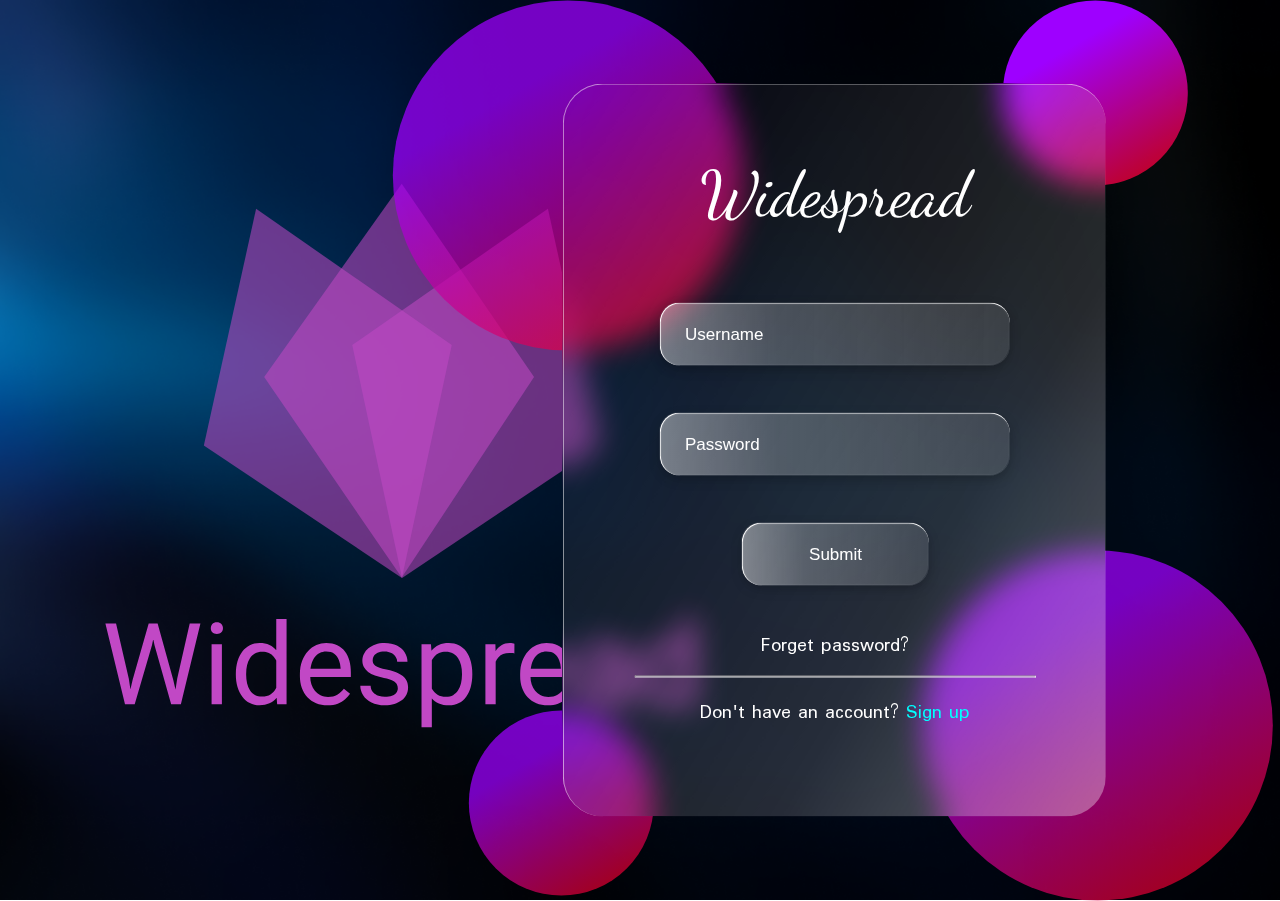
<file: index.html>
<!DOCTYPE html>
<html lang="en">

<head>
    <meta charset="UTF-8">
    <meta http-equiv="X-UA-Compatible" content="IE=edge">
    <meta name="viewport" content="width=device-width, initial-scale=1.0">
    <title>Login</title>
    <link rel="stylesheet" href="style.css">
    <link href="https://fonts.googleapis.com/css2?family=Dancing+Script&family=Padauk&family=Passion+One&display=swap" rel="stylesheet">
</head>

<body>
    <div class="img"></div>
    <div class="logo">
        <img src="./img/logo.svg" alt="">
    </div>
    <div class="contaner">
        <div class="big-circle"></div>
        <div class="small-circle"></div>

        <form action="">
            <div class="card">
                <div class="formgroup">
                    <p>Widespread</p>
                </div>
                <div class="formgroup blur">
                    <input type="text" name="username" id="username" placeholder="Username" autocomplete="off">
                </div>
                <div class="formgroup blur">
                    <input type="text" name="password" id="" placeholder="Password" autocomplete="off">
                </div>
                <div class="formgroup blur">
                    <input type="submit" name="btnsummit" id="btnsubmit">
                </div>
                <div class="formgroup">
                    <a href="">Forget password?</a>
                    <hr>
                    <p>Don't have an account?<a href=""><span> Sign up</span></a>
                    </p>
                </div>
            </div>
        </form>
    </div>
</body>

</html>
</file>
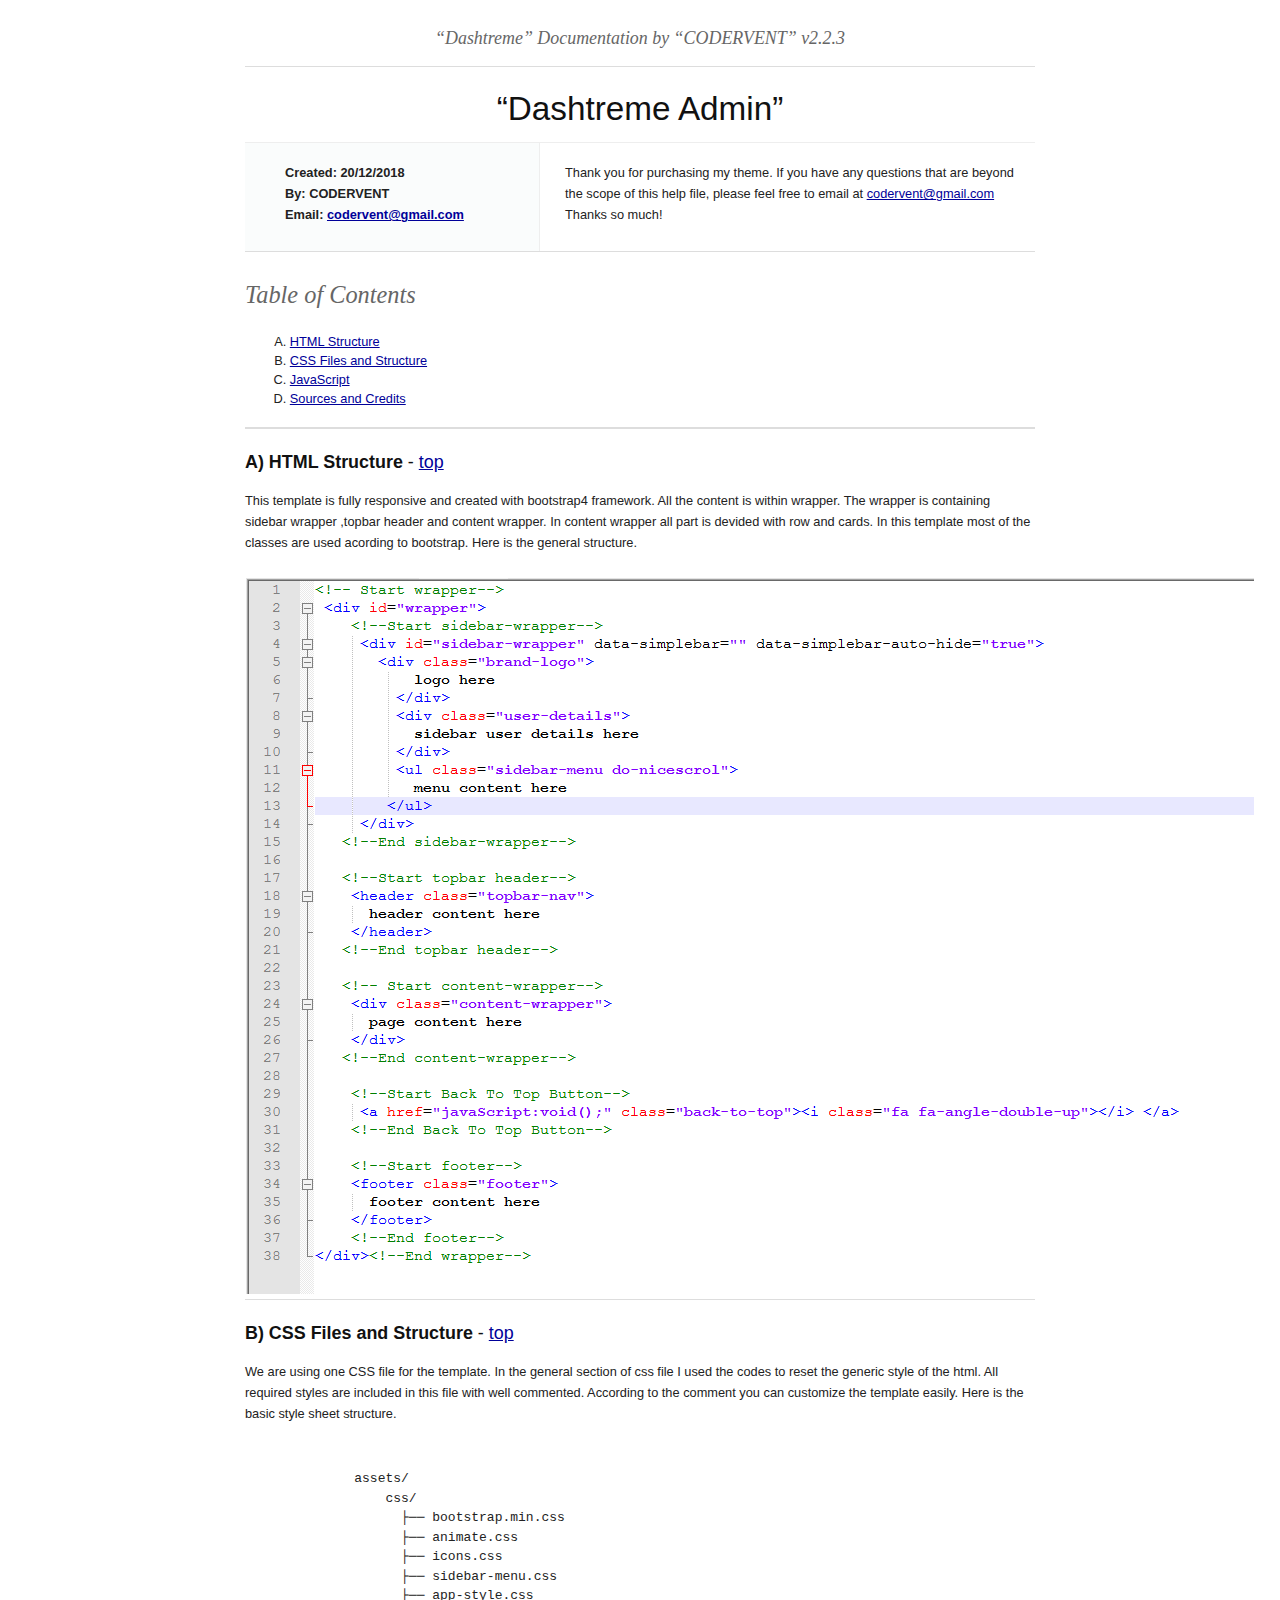
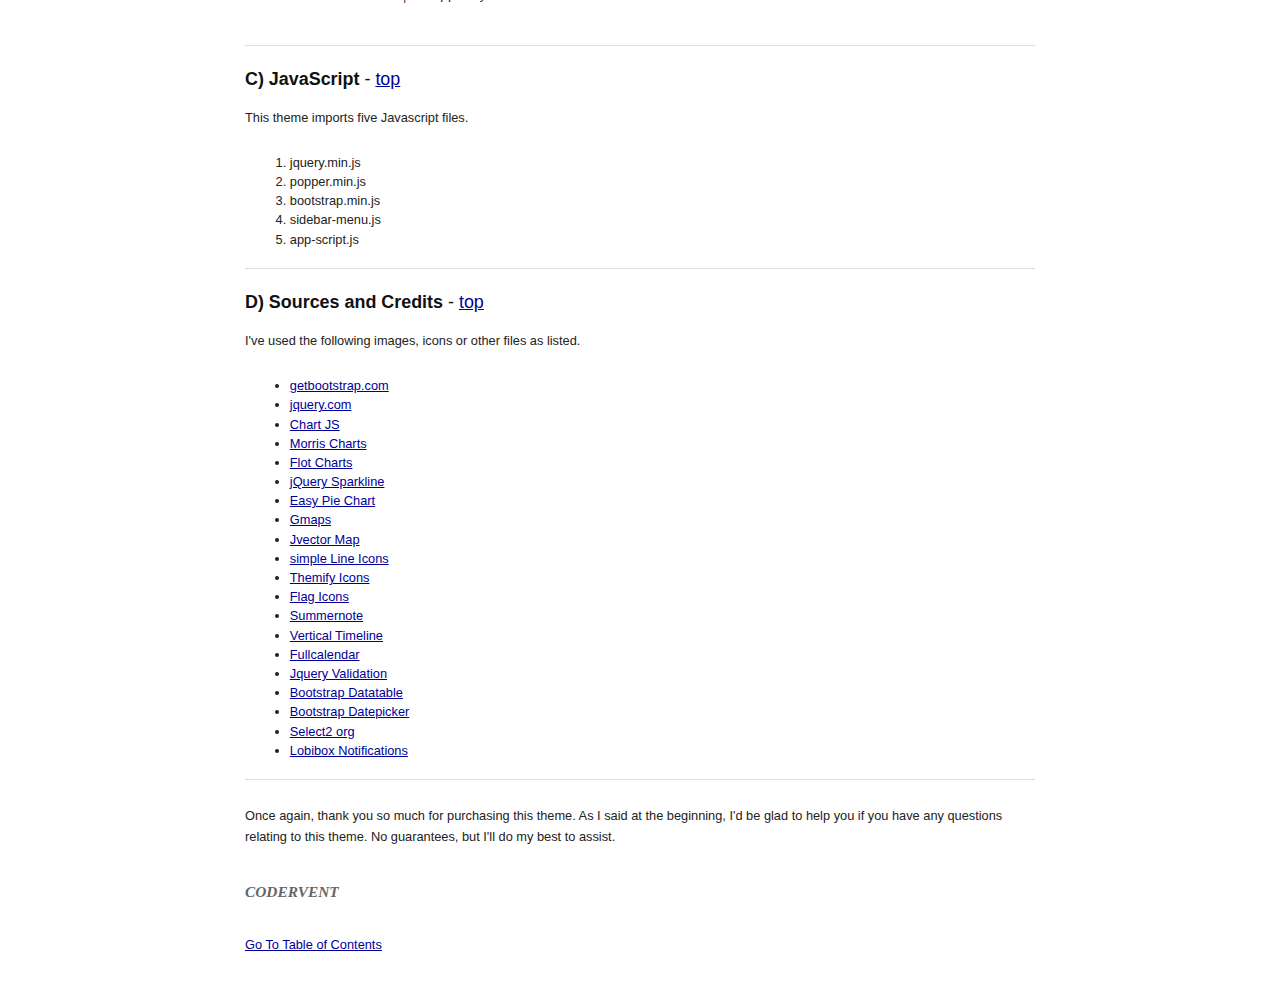
<file: admin/documentation/index.html>
<!DOCTYPE HTML PUBLIC "-//W3C//DTD HTML 4.01//EN" "http://www.w3.org/TR/html4/strict.dtd">
<head lang="en">
	<meta http-equiv="content-type" content="text/html;charset=utf-8">
	<title>Dashtreme - Multipurpose Bootstrap4 Admin Template</title>
	<!-- Framework CSS -->
	<link rel="stylesheet" href="assets/blueprint-css/screen.css" type="text/css" media="screen, projection"/>
	<link rel="stylesheet" href="assets/blueprint-css/print.css" type="text/css" media="print"/>
	<!--[if lt IE 8]><link rel="stylesheet" href="assets/blueprint-css/ie.css" type="text/css" media="screen, projection"><![endif]-->
	<link rel="stylesheet" href="assets/blueprint-css/plugins/fancy-type/screen.css" type="text/css" media="screen, projection"/>
	<style type="text/css" media="screen">
		p, table, hr, .box { margin-bottom:25px; }
		.box p { margin-bottom:10px; }
	</style>
</head>


<body>
	<div class="container">
	
		<h3 class="center alt">&ldquo;Dashtreme&rdquo; Documentation by &ldquo;CODERVENT&rdquo; v2.2.3</h3>
		
		<hr>
		
		<h1 class="center">&ldquo;Dashtreme Admin&rdquo;</h1>
		
		<div class="borderTop">
			<div class="span-6 colborder info prepend-1">
				<p class="prepend-top">
					<strong>
					Created: 20/12/2018<br>
					By: CODERVENT<br>
					Email: <a href="mailto:codervent@gmail.com">codervent@gmail.com</a>
					</strong>
				</p>
			</div><!-- end div .span-6 -->		
	
			<div class="span-12 last">
				<p class="prepend-top append-0">Thank you for purchasing my theme. If you have any questions that are beyond the scope of this help file, please feel free to email at <a href="mailto:codervent@gmail.com">codervent@gmail.com</a> Thanks so much!</p>
			</div>
		</div><!-- end div .borderTop -->
		
		<hr>
		
		<h2 id="toc" class="alt">Table of Contents</h2>
		<ol class="alpha">
			<li><a href="#htmlStructure">HTML Structure</a></li>
			<li><a href="#cssFiles">CSS Files and Structure</a></li>
			<li><a href="#javascript">JavaScript</a></li>
			<li><a href="#credits">Sources and Credits</a></li>
		</ol>
		
		<hr>
		
		<h3 id="htmlStructure"><strong>A) HTML Structure</strong> - <a href="#toc">top</a></h3>
		<p>This template is fully responsive and created with bootstrap4 framework. All the content is within wrapper. The wrapper is containing sidebar wrapper ,topbar header and content wrapper. In content wrapper all part is devided with row and cards. In this template most of the classes are used acording to bootstrap. Here is the general structure.</p>
		
		<img src="assets/images/htmlstructure.png" alt="HTML Structure"/>
		
		<hr>

		<h3 id="cssFiles"><strong>B) CSS Files and Structure</strong> - <a href="#toc">top</a></h3>

		<p>We are using one CSS file for the template. In the general section of css file I used the codes to reset the generic style of the html. All required styles are included in this file with well commented. According to the comment you can customize the template easily. Here is the basic style sheet structure.</p> 
		
		<pre>
		
	      assets/
		  css/
		    ├── bootstrap.min.css
		    ├── animate.css
		    ├── icons.css
		    ├── sidebar-menu.css
		    ├── app-style.css
        </pre>
		
		<hr>
		
		<h3 id="javascript"><strong>C) JavaScript</strong> - <a href="#toc">top</a></h3>
		<p>This theme imports five Javascript files.</p>
		 
		  <ol>
		   <li>jquery.min.js</li>
		   <li>popper.min.js</li>
		   <li>bootstrap.min.js</li>
		   <li>sidebar-menu.js</li>
		   <li>app-script.js</li>
		  </ol>
		  
		<hr>
		
		<h3 id="credits"><strong>D) Sources and Credits</strong> - <a href="#toc">top</a></h3>
		
		<p>I've used the following images, icons or other files as listed.</p>
		
		<ul>
			<li><a href="http://getbootstrap.com/" target="_blank">getbootstrap.com</a></li>
			<li><a href="http://jquery.com/" target="_blank">jquery.com</a></li>
			<li><a href="https://www.chartjs.org/" target="_blank">Chart JS</a></li>
			<li><a href="https://morrisjs.github.io/morris.js/" target="_blank">Morris Charts</a></li>
			<li><a href="https://www.flotcharts.org/" target="_blank">Flot Charts</a></li>
			<li><a href="https://omnipotent.net/jquery.sparkline/#s-about" target="_blank">jQuery Sparkline</a></li>
			<li><a href="https://rendro.github.io/easy-pie-chart/" target="_blank">Easy Pie Chart</a></li>
			<li><a href="https://hpneo.github.io/gmaps/" target="_blank">Gmaps</a></li>
			<li><a href="http://jvectormap.com/" target="_blank">Jvector Map</a></li>
			<li><a href="http://simplelineicons.com/" target="_blank">simple Line Icons</a></li>
			<li><a href="https://themify.me/themify-icons" target="_blank">Themify Icons</a></li>
			<li><a href="http://flag-icon-css.lip.is/" target="_blank">Flag Icons</a></li>
			<li><a href="https://summernote.org/" target="_blank">Summernote</a></li>
			<li><a href="https://codyhouse.co/demo/vertical-timeline/index.html" target="_blank">Vertical Timeline</a></li>
			<li><a href="https://fullcalendar.io/" target="_blank">Fullcalendar</a></li>
			<li><a href="https://jqueryvalidation.org/" target="_blank">Jquery Validation</a></li>
			<li><a href="https://datatables.net/" target="_blank">Bootstrap Datatable</a></li>
			<li><a href="https://github.com/eternicode/bootstrap-datepicker" target="_blank">Bootstrap Datepicker</a></li>
			<li><a href="https://select2.org/" target="_blank">Select2 org</a></li>
			<li><a href="http://lobianijs.com/site/lobibox" target="_blank">Lobibox Notifications</a></li>
		</ul>
		
		<hr>
		
		<p>Once again, thank you so much for purchasing this theme. As I said at the beginning, I'd be glad to help you if you have any questions relating to this theme. No guarantees, but I'll do my best to assist.</p> 
		
		<p class="append-bottom alt large"><strong>CODERVENT</strong></p>
		<p><a href="#toc">Go To Table of Contents</a></p>
		
		<hr class="space">
	</div><!-- end div .container -->
</body>
</html>
</file>
<file: style.css>
html,
body {
    margin: 0;
    padding: 0;
    box-sizing: border-box;
}

* {
    box-sizing: border-box;
}

.img {
    background: url(./img/login-background.png) no-repeat center center;
    min-height: 100vh;
    background-size: cover;
    position: fixed;
    top: 0;
    left: 0;
    right: 0;
    bottom: 0;
}

.logo {
    position: absolute;
    top: 50%;
    left: 15%;
    transform: translate(-15%, -50%);
}

.logo img {
    width: 600px;
}

.contaner {
    /* width: 883px;
    height: 899px;
    position: absolute; */
    transform: translate(1%, -50%);
    right: 1%;
    top: 50%;
}

.contaner-2 {
    transform: translate(-50%, -50%);
    left: 50%;
    top: 50%;
}

.contaner,
.contaner-2 {
    width: 883px;
    height: 899px;
    position: absolute;
}

.big-circle,
.small-circle,
.big-circle::before,
.small-circle::before {
    position: absolute;
    background: linear-gradient(149.67deg, rgb(158 0 255 / 74%) 29.27%, rgba(255, 0, 0, 0.67) 99.71%);
    border-radius: 50%;
}

.big-circle {
    width: 350px;
    height: 350px;
}

.big-circle::before {
    content: "";
    left: 530px;
    top: 550px;
    width: 350px;
    height: 350px;
}

.small-circle {
    right: 10%;
    width: 185px;
    height: 185px;
    border-radius: 50%;
    background: linear-gradient(149.67deg, #9E00FF 29.27%, rgba(255, 0, 0, 0.77) 99.71%);
}

.small-circle::before {
    content: "";
    right: 534px;
    top: 710px;
    width: 185px;
    height: 185px;
}

form {
    width: 883px;
    height: 899px;
    display: flex;
    justify-content: center;
    align-items: center;
}

form .card,
.card-2 {
    margin: 0 auto;
    width: 543px;
    height: 733px;
    box-sizing: border-box;
    color: #fff;
    display: flex;
    flex-direction: column;
    align-items: center;
    border-radius: 40px;
    background: linear-gradient( 301deg, #ffffff5c, #ffffff26, #ffffff14, #ffffff00);
    border-top: 1.5px solid rgba(255, 255, 255, 0.5);
    border-left: 1.5px solid rgba(255, 255, 255, 0.5);
    backdrop-filter: blur(15px);
    font-family: 'Padauk', sans-serif;
    z-index: 20;
}

.card-2 {
    justify-content: space-evenly;
}

::placeholder {
    color: #fff;
    padding: 4px;
}

.card .formgroup:first-child p {
    font-size: 64px;
    width: 370px;
    height: 90px;
}

.card-2 .formgroup-1:first-child p {
    font-size: 50px;
    margin: 0;
}

.card-2 .formgroup-1:first-child p,
.card .formgroup:first-child p {
    font-family: 'Dancing Script', cursive;
    align-items: center;
    display: flex;
    justify-content: center;
}

.card .formgroup:nth-of-type(2) input,
.formgroup:nth-of-type(3) input {
    margin-bottom: 47px;
    padding-left: 20px;
    width: 350px;
    height: 63px;
}

.card .formgroup:nth-of-type(5) {
    margin-top: 20px;
    display: flex;
    align-items: center;
    flex-direction: column;
    justify-content: space-between;
    font-size: 20px;
}

.formgroup-6 input[type="submit"],
.formgroup input[type="submit"] {
    cursor: pointer;
    padding: 0;
    height: 63px;
    width: 187px;
}

.card .formgroup input:focus {
    color: #fff;
}

.card .formgroup:nth-of-type(5) a {
    margin: 25px 0 15px;
    color: #fff;
}

a {
    text-decoration: none;
}

.card .formgroup:nth-of-type(5) span,
.formgroup-7 span {
    color: aqua;
}

hr {
    width: 401px;
    margin: 0;
    color: #fff;
}

.card-2 .formgroup-7 {
    font-size: 20px;
    text-align: center;
}

.blur input {
    background: linear-gradient( 90deg, #ffffff5c, #ffffff26, #ffffff14, #ffffff00);
    backdrop-filter: blur(170px);
    border: none;
    color: #fff;
    border-top: 1px solid #fff;
    border-left: 1px solid #fff;
    border-radius: 20px;
    outline: none;
    font-size: 17px;
    box-shadow: 0px 4px 12px -1px rgba(0, 0, 0, 0.25), inset 0px 0px 2px rgba(255, 255, 255, 0.25);
    padding-left: 20px;
    width: 350px;
    height: 63px;
}
</file>
<file: admin/documentation/assets/blueprint-css/screen.css>
/* -----------------------------------------------------------------------


 Blueprint CSS Framework 0.9
 http://blueprintcss.org

   * Copyright (c) 2007-Present. See LICENSE for more info.
   * See README for instructions on how to use Blueprint.
   * For credits and origins, see AUTHORS.
   * This is a compressed file. See the sources in the 'src' directory.

----------------------------------------------------------------------- */

/* reset.css */
html, body, div, span, object, iframe, h1, h2, h3, h4, h5, h6, p, blockquote, pre, a, abbr, acronym, address, code, del, dfn, em, img, q, dl, dt, dd, ol, ul, li, fieldset, form, label, legend, table, caption, tbody, tfoot, thead, tr, th, td {margin:0;padding:0;border:0;font-weight:inherit;font-style:inherit;font-size:100%;font-family:inherit;vertical-align:baseline;}
body {line-height:1.5;}
table {border-collapse:separate;border-spacing:0;}
caption, th, td {text-align:left;font-weight:normal;}
table, td, th {vertical-align:middle;}
blockquote:before, blockquote:after, q:before, q:after {content:"";}
blockquote, q {quotes:"" "";}
a img {border:none;}

/* custom.css */
.info { background:#fafcfc; }
.borderTop { border-top: 1px solid #eee;}
.append-0 {padding-right:20px;}

/* typography.css */
body {font-size:80%;color:#222;background:#fff;font-family:"Helvetica Neue", Arial, Helvetica, sans-serif;padding-top:30px;}
h1, h2, h3, h4, h5, h6 {font-weight:normal;color:#111;}
h1 {font-size:2.6em;line-height:1;margin-bottom:0.5em;}
h2 {font-size:1.9em;margin-bottom:0.75em;}
h3 {font-size:1.4em;line-height:1;margin-bottom:1em;}
h4 {font-size:1.1em;line-height:1.25;margin-bottom:1.25em;}
h5 {font-size:1em;font-weight:bold;margin-bottom:1.5em;}
h6 {font-size:1em;font-weight:bold;}
h1 img, h2 img, h3 img, h4 img, h5 img, h6 img {margin:0;}
p {margin:0 0 1.5em;line-height:1.65em;}
p img.left {float:left;margin:1.5em 1.5em 1.5em 0;padding:0;}
p img.right {float:right;margin:1.5em 0 1.5em 1.5em;}
a:focus, a:hover {color:#000;}
a {color:#009;text-decoration:underline;}
blockquote {margin:1.5em;color:#666;font-style:italic;}
strong {font-weight:bold;}
em, dfn {font-style:italic;}
dfn {font-weight:bold;}
sup, sub {line-height:0;}
abbr, acronym {border-bottom:1px dotted #666;}
address {margin:0 0 1.5em;font-style:italic;}
del {color:#666;}
pre {margin:1.5em 0;white-space:pre;}
pre, code, tt {font:13px 'andale mono', 'lucida console', monospace;line-height:1.5;}
li ul, li ol {margin:0 1.5em;}
ul, ol {margin:0 1.5em 1.5em 3.5em;}
ul {list-style-type:disc;}
ol {list-style-type:decimal;}
ol.alpha {list-style:upper-alpha;}
dl {margin:0 0 1.5em 0;}
dl dt {font-weight:bold;}
dd {margin-left:1.5em;}
table {margin-bottom:1.4em;width:100%;}
th {font-weight:bold;}
thead th {background:#c3d9ff;}
th, td, caption {padding:4px 10px 4px 5px;}
tr.even td {background:#e5ecf9;}
tfoot {font-style:italic;}
caption {background:#eee;}
.small {font-size:.85em;margin-bottom:1.875em;line-height:1.875em;}
.large {font-size:1.2em;line-height:2.5em;margin-bottom:1.25em;}
.hide {display:none;}
.quiet {color:#666;}
.loud {color:#000;}
.highlight {background:#ff0;}
.added {background:#060;color:#fff;}
.removed {background:#900;color:#fff;}
.first {margin-left:0;padding-left:0;}
.last {margin-right:0;padding-right:0;}
.top {margin-top:0;padding-top:0;}
.bottom {margin-bottom:0;padding-bottom:0;}
.center {text-align:center;}

/* forms.css */
label {font-weight:bold;}
fieldset {padding:1.4em;margin:0 0 1.5em 0;border:1px solid #ccc;}
legend {font-weight:bold;font-size:1.2em;}
input[type=text], input[type=password], input.text, input.title, textarea, select {background-color:#fff;border:1px solid #bbb;}
input[type=text]:focus, input[type=password]:focus, input.text:focus, input.title:focus, textarea:focus, select:focus {border-color:#666;}
input[type=text], input[type=password], input.text, input.title, textarea, select {margin:0.5em 0;}
input.text, input.title {width:300px;padding:5px;}
input.title {font-size:1.5em;}
textarea {width:390px;height:250px;padding:5px;}
input[type=checkbox], input[type=radio], input.checkbox, input.radio {position:relative;top:.25em;}
form.inline {line-height:3;}
form.inline p {margin-bottom:0;}
.error, .notice, .success {padding:.8em;margin-bottom:1em;border:2px solid #ddd;}
.error {background:#FBE3E4;color:#8a1f11;border-color:#FBC2C4;}
.notice {background:#FFF6BF;color:#514721;border-color:#FFD324;}
.success {background:#E6EFC2;color:#264409;border-color:#C6D880;}
.error a {color:#8a1f11;}
.notice a {color:#514721;}
.success a {color:#264409;}

/* grid.css */
.container {width:790px;margin:0 auto;}
.showgrid {background:url(src/grid.png);}
.column, div.span-1, div.span-2, div.span-3, div.span-4, div.span-5, div.span-6, div.span-7, div.span-8, div.span-9, div.span-10, div.span-11, div.span-12, div.span-13, div.span-14, div.span-15, div.span-16, div.span-17, div.span-18, div.span-19, div.span-20, div.span-21, div.span-22, div.span-23, div.span-24 {float:left;margin-right:10px;}
.last, div.last {margin-right:0;}
.span-1 {width:30px;}
.span-2 {width:70px;}
.span-3 {width:110px;}
.span-4 {width:150px;}
.span-5 {width:190px;}
.span-6 {width:230px;}
.span-7 {width:270px;}
.span-8 {width:310px;}
.span-9 {width:350px;}
.span-10 {width:390px;}
.span-11 {width:430px;}
.span-12 {width:470px;}
.span-13 {width:510px;}
.span-14 {width:550px;}
.span-15 {width:590px;}
.span-16 {width:630px;}
.span-17 {width:670px;}
.span-18 {width:710px;}
.span-19 {width:750px;}
.span-20 {width:790px;}
.span-21 {width:830px;}
.span-22 {width:870px;}
.span-23 {width:910px;}
.span-24, div.span-24 {width:950px;margin:0;}
input.span-1, textarea.span-1, input.span-2, textarea.span-2, input.span-3, textarea.span-3, input.span-4, textarea.span-4, input.span-5, textarea.span-5, input.span-6, textarea.span-6, input.span-7, textarea.span-7, input.span-8, textarea.span-8, input.span-9, textarea.span-9, input.span-10, textarea.span-10, input.span-11, textarea.span-11, input.span-12, textarea.span-12, input.span-13, textarea.span-13, input.span-14, textarea.span-14, input.span-15, textarea.span-15, input.span-16, textarea.span-16, input.span-17, textarea.span-17, input.span-18, textarea.span-18, input.span-19, textarea.span-19, input.span-20, textarea.span-20, input.span-21, textarea.span-21, input.span-22, textarea.span-22, input.span-23, textarea.span-23, input.span-24, textarea.span-24 {border-left-width:1px!important;border-right-width:1px!important;padding-left:5px!important;padding-right:5px!important;}
input.span-1, textarea.span-1 {width:18px!important;}
input.span-2, textarea.span-2 {width:58px!important;}
input.span-3, textarea.span-3 {width:98px!important;}
input.span-4, textarea.span-4 {width:138px!important;}
input.span-5, textarea.span-5 {width:178px!important;}
input.span-6, textarea.span-6 {width:218px!important;}
input.span-7, textarea.span-7 {width:258px!important;}
input.span-8, textarea.span-8 {width:298px!important;}
input.span-9, textarea.span-9 {width:338px!important;}
input.span-10, textarea.span-10 {width:378px!important;}
input.span-11, textarea.span-11 {width:418px!important;}
input.span-12, textarea.span-12 {width:458px!important;}
input.span-13, textarea.span-13 {width:498px!important;}
input.span-14, textarea.span-14 {width:538px!important;}
input.span-15, textarea.span-15 {width:578px!important;}
input.span-16, textarea.span-16 {width:618px!important;}
input.span-17, textarea.span-17 {width:658px!important;}
input.span-18, textarea.span-18 {width:698px!important;}
input.span-19, textarea.span-19 {width:738px!important;}
input.span-20, textarea.span-20 {width:778px!important;}
input.span-21, textarea.span-21 {width:818px!important;}
input.span-22, textarea.span-22 {width:858px!important;}
input.span-23, textarea.span-23 {width:898px!important;}
input.span-24, textarea.span-24 {width:938px!important;}
.append-1 {padding-right:40px;}
.append-2 {padding-right:80px;}
.append-3 {padding-right:120px;}
.append-4 {padding-right:160px;}
.append-5 {padding-right:200px;}
.append-6 {padding-right:240px;}
.append-7 {padding-right:280px;}
.append-8 {padding-right:320px;}
.append-9 {padding-right:360px;}
.append-10 {padding-right:400px;}
.append-11 {padding-right:440px;}
.append-12 {padding-right:480px;}
.append-13 {padding-right:520px;}
.append-14 {padding-right:560px;}
.append-15 {padding-right:600px;}
.append-16 {padding-right:640px;}
.append-17 {padding-right:680px;}
.append-18 {padding-right:720px;}
.append-19 {padding-right:760px;}
.append-20 {padding-right:800px;}
.append-21 {padding-right:840px;}
.append-22 {padding-right:880px;}
.append-23 {padding-right:920px;}
.prepend-1 {padding-left:40px;}
.prepend-2 {padding-left:80px;}
.prepend-3 {padding-left:120px;}
.prepend-4 {padding-left:160px;}
.prepend-5 {padding-left:200px;}
.prepend-6 {padding-left:240px;}
.prepend-7 {padding-left:280px;}
.prepend-8 {padding-left:320px;}
.prepend-9 {padding-left:360px;}
.prepend-10 {padding-left:400px;}
.prepend-11 {padding-left:440px;}
.prepend-12 {padding-left:480px;}
.prepend-13 {padding-left:520px;}
.prepend-14 {padding-left:560px;}
.prepend-15 {padding-left:600px;}
.prepend-16 {padding-left:640px;}
.prepend-17 {padding-left:680px;}
.prepend-18 {padding-left:720px;}
.prepend-19 {padding-left:760px;}
.prepend-20 {padding-left:800px;}
.prepend-21 {padding-left:840px;}
.prepend-22 {padding-left:880px;}
.prepend-23 {padding-left:920px;}
div.border {padding-right:4px;margin-right:5px;border-right:1px solid #eee;}
div.colborder {padding-right:24px;margin-right:25px;border-right:1px solid #eee;}
div.colborderTop {border-top:1px solid #eee;}
.pull-1 {margin-left:-40px;}
.pull-2 {margin-left:-80px;}
.pull-3 {margin-left:-120px;}
.pull-4 {margin-left:-160px;}
.pull-5 {margin-left:-200px;}
.pull-6 {margin-left:-240px;}
.pull-7 {margin-left:-280px;}
.pull-8 {margin-left:-320px;}
.pull-9 {margin-left:-360px;}
.pull-10 {margin-left:-400px;}
.pull-11 {margin-left:-440px;}
.pull-12 {margin-left:-480px;}
.pull-13 {margin-left:-520px;}
.pull-14 {margin-left:-560px;}
.pull-15 {margin-left:-600px;}
.pull-16 {margin-left:-640px;}
.pull-17 {margin-left:-680px;}
.pull-18 {margin-left:-720px;}
.pull-19 {margin-left:-760px;}
.pull-20 {margin-left:-800px;}
.pull-21 {margin-left:-840px;}
.pull-22 {margin-left:-880px;}
.pull-23 {margin-left:-920px;}
.pull-24 {margin-left:-960px;}
.pull-1, .pull-2, .pull-3, .pull-4, .pull-5, .pull-6, .pull-7, .pull-8, .pull-9, .pull-10, .pull-11, .pull-12, .pull-13, .pull-14, .pull-15, .pull-16, .pull-17, .pull-18, .pull-19, .pull-20, .pull-21, .pull-22, .pull-23, .pull-24 {float:left;position:relative;}
.push-1 {margin:0 -40px 1.5em 40px;}
.push-2 {margin:0 -80px 1.5em 80px;}
.push-3 {margin:0 -120px 1.5em 120px;}
.push-4 {margin:0 -160px 1.5em 160px;}
.push-5 {margin:0 -200px 1.5em 200px;}
.push-6 {margin:0 -240px 1.5em 240px;}
.push-7 {margin:0 -280px 1.5em 280px;}
.push-8 {margin:0 -320px 1.5em 320px;}
.push-9 {margin:0 -360px 1.5em 360px;}
.push-10 {margin:0 -400px 1.5em 400px;}
.push-11 {margin:0 -440px 1.5em 440px;}
.push-12 {margin:0 -480px 1.5em 480px;}
.push-13 {margin:0 -520px 1.5em 520px;}
.push-14 {margin:0 -560px 1.5em 560px;}
.push-15 {margin:0 -600px 1.5em 600px;}
.push-16 {margin:0 -640px 1.5em 640px;}
.push-17 {margin:0 -680px 1.5em 680px;}
.push-18 {margin:0 -720px 1.5em 720px;}
.push-19 {margin:0 -760px 1.5em 760px;}
.push-20 {margin:0 -800px 1.5em 800px;}
.push-21 {margin:0 -840px 1.5em 840px;}
.push-22 {margin:0 -880px 1.5em 880px;}
.push-23 {margin:0 -920px 1.5em 920px;}
.push-24 {margin:0 -960px 1.5em 960px;}
.push-1, .push-2, .push-3, .push-4, .push-5, .push-6, .push-7, .push-8, .push-9, .push-10, .push-11, .push-12, .push-13, .push-14, .push-15, .push-16, .push-17, .push-18, .push-19, .push-20, .push-21, .push-22, .push-23, .push-24 {float:right;position:relative;}
.prepend-top {margin-top:1.5em;}
.append-bottom {margin-bottom:1.5em;}
.box {padding:1.5em;margin-bottom:1.5em;background:#E5ECF9;}
hr {background:#ddd;color:#ddd;clear:both;float:none;width:100%;height:.1em;margin:0 0 1.45em;border:none;}
hr.space {background:#fff;color:#fff;}
.clearfix:after, .container:after {content:"\0020";display:block;height:0;clear:both;visibility:hidden;overflow:hidden;}
.clearfix, .container {display:block;}
.clear {clear:both;}
</file>
<file: admin/documentation/assets/blueprint-css/print.css>
/* -----------------------------------------------------------------------


 Blueprint CSS Framework 0.9
 http://blueprintcss.org

   * Copyright (c) 2007-Present. See LICENSE for more info.
   * See README for instructions on how to use Blueprint.
   * For credits and origins, see AUTHORS.
   * This is a compressed file. See the sources in the 'src' directory.

----------------------------------------------------------------------- */

/* print.css */
body {line-height:1.5;font-family:"Helvetica Neue", Arial, Helvetica, sans-serif;color:#000;background:none;font-size:10pt;}
.container {background:none;}
hr {background:#ccc;color:#ccc;width:100%;height:2px;margin:2em 0;padding:0;border:none;}
hr.space {background:#fff;color:#fff;}
h1, h2, h3, h4, h5, h6 {font-family:"Helvetica Neue", Arial, "Lucida Grande", sans-serif;}
code {font:.9em "Courier New", Monaco, Courier, monospace;}
img {float:left;margin:1.5em 1.5em 1.5em 0;}
a img {border:none;}
p img.top {margin-top:0;}
blockquote {margin:1.5em;padding:1em;font-style:italic;font-size:.9em;}
.small {font-size:.9em;}
.large {font-size:1.1em;}
.quiet {color:#999;}
.hide {display:none;}
a:link, a:visited {background:transparent;font-weight:700;text-decoration:underline;}
a:link:after, a:visited:after {content:" (" attr(href) ")";font-size:90%;}
</file>
<file: admin/documentation/assets/blueprint-css/ie.css>
/* -----------------------------------------------------------------------


 Blueprint CSS Framework 0.9
 http://blueprintcss.org

   * Copyright (c) 2007-Present. See LICENSE for more info.
   * See README for instructions on how to use Blueprint.
   * For credits and origins, see AUTHORS.
   * This is a compressed file. See the sources in the 'src' directory.

----------------------------------------------------------------------- */

/* ie.css */
body {text-align:center;}
.container {text-align:left;}
* html .column, * html div.span-1, * html div.span-2, * html div.span-3, * html div.span-4, * html div.span-5, * html div.span-6, * html div.span-7, * html div.span-8, * html div.span-9, * html div.span-10, * html div.span-11, * html div.span-12, * html div.span-13, * html div.span-14, * html div.span-15, * html div.span-16, * html div.span-17, * html div.span-18, * html div.span-19, * html div.span-20, * html div.span-21, * html div.span-22, * html div.span-23, * html div.span-24 {overflow-x:hidden;}
* html legend {margin:0px -8px 16px 0;padding:0;}
ol {margin-left:2em;}
sup {vertical-align:text-top;}
sub {vertical-align:text-bottom;}
html>body p code {*white-space:normal;}
hr {margin:-8px auto 11px;}
img {-ms-interpolation-mode:bicubic;}
.clearfix, .container {display:inline-block;}
* html .clearfix, * html .container {height:1%;}
fieldset {padding-top:0;}
input.text, input.title {background-color:#fff;border:1px solid #bbb;}
input.text:focus, input.title:focus {border-color:#666;}
input.text, input.title, textarea, select {margin:0.5em 0;}
input.checkbox, input.radio {position:relative;top:.25em;}
form.inline div, form.inline p {vertical-align:middle;}
form.inline label {position:relative;top:-0.25em;}
form.inline input.checkbox, form.inline input.radio, form.inline input.button, form.inline button {margin:0.5em 0;}
button, input.button {position:relative;top:0.25em;}
</file>
<file: admin/documentation/assets/blueprint-css/plugins/fancy-type/screen.css>
/* -------------------------------------------------------------- 
  
   fancy-type.css
   * Lots of pretty advanced classes for manipulating text.
   
   See the Readme file in this folder for additional instructions.

-------------------------------------------------------------- */

/* Indentation instead of line shifts for sibling paragraphs. */
   /* p + p { text-indent:2em; margin-top:-1.5em; } */
   form p + p  { text-indent: 0; } /* Don't want this in forms. */
   

/* For great looking type, use this code instead of asdf: 
   <span class="alt">asdf</span>  
   Best used on prepositions and ampersands. */
  
.alt { 
  color: #666; 
  font-family: "Warnock Pro", "Goudy Old Style","Palatino","Book Antiqua", Georgia, serif; 
  font-style: italic;
  font-weight: normal;
}


/* For great looking quote marks in titles, replace "asdf" with:
   <span class="dquo">&#8220;</span>asdf&#8221;
   (That is, when the title starts with a quote mark). 
   (You may have to change this value depending on your font size). */  
   
.dquo { margin-left: -.5em; } 


/* Reduced size type with incremental leading
   (http://www.markboulton.co.uk/journal/comments/incremental_leading/)

   This could be used for side notes. For smaller type, you don't necessarily want to 
   follow the 1.5x vertical rhythm -- the line-height is too much. 
   
   Using this class, it reduces your font size and line-height so that for 
   every four lines of normal sized type, there is five lines of the sidenote. eg:

   New type size in em's:
     10px (wanted side note size) / 12px (existing base size) = 0.8333 (new type size in ems)

   New line-height value:
     12px x 1.5 = 18px (old line-height)
     18px x 4 = 72px 
     72px / 5 = 14.4px (new line height)
     14.4px / 10px = 1.44 (new line height in em's) */

p.incr, .incr p {
	font-size: 10px;
	line-height: 1.44em;  
	margin-bottom: 1.5em;
}


/* Surround uppercase words and abbreviations with this class.
   Based on work by Jørgen Arnor Gårdsø Lom [http://twistedintellect.com/] */
   
.caps { 
  font-variant: small-caps; 
  letter-spacing: 1px; 
  text-transform: lowercase; 
  font-size:1.2em;
  line-height:1%;
  font-weight:bold;
  padding:0 2px;
}
</file>
